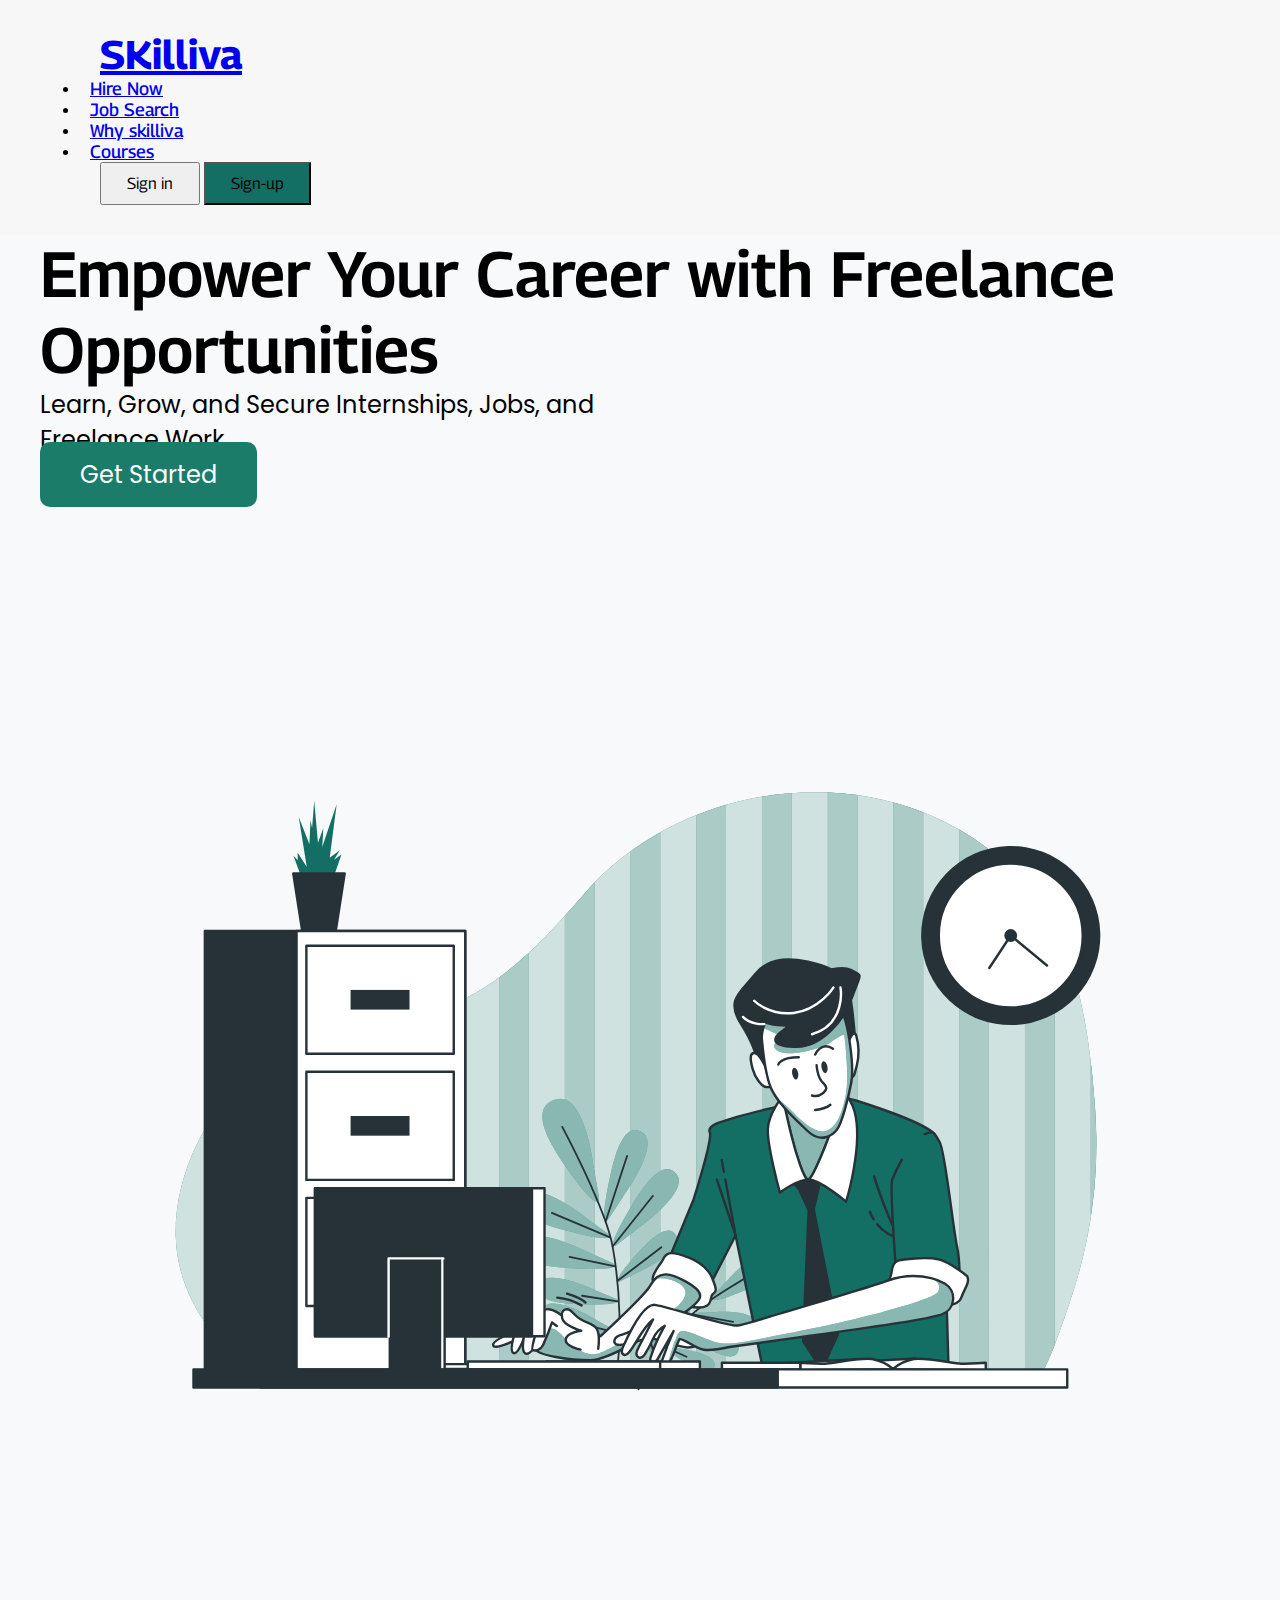
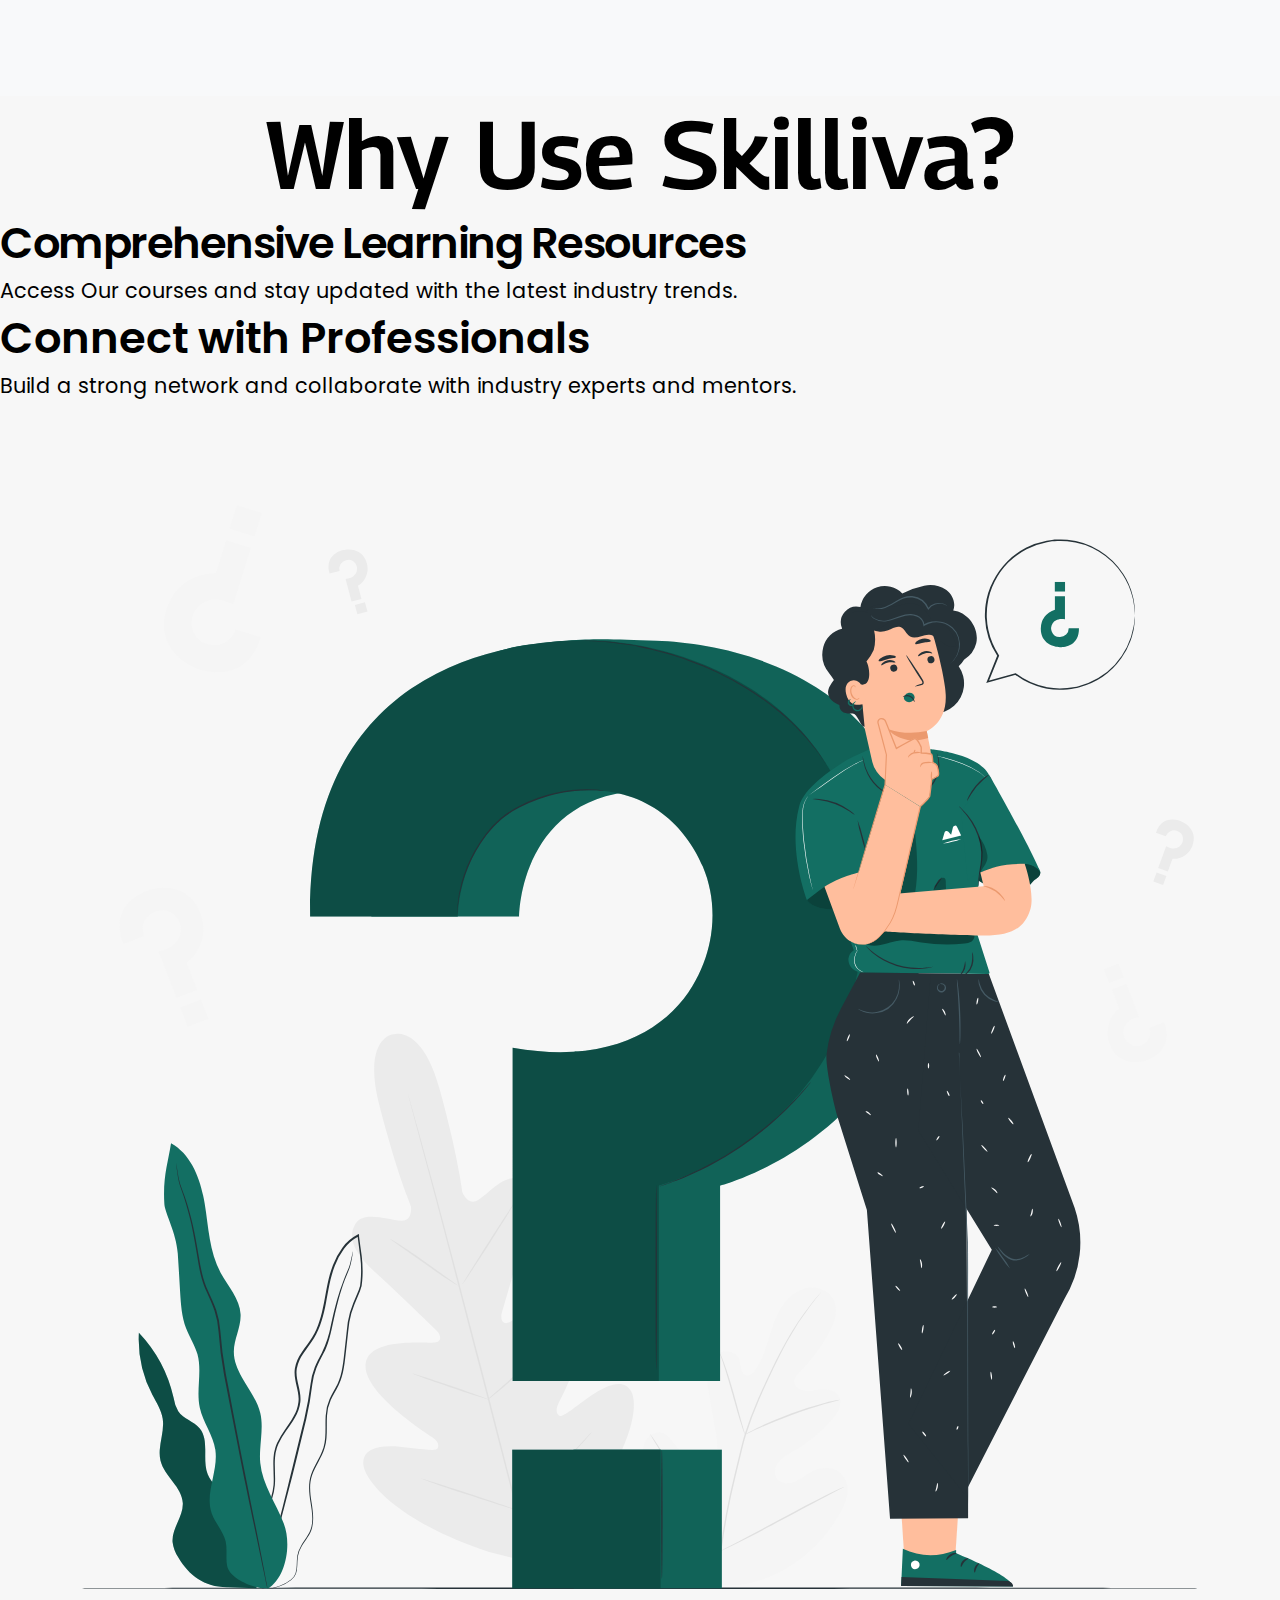
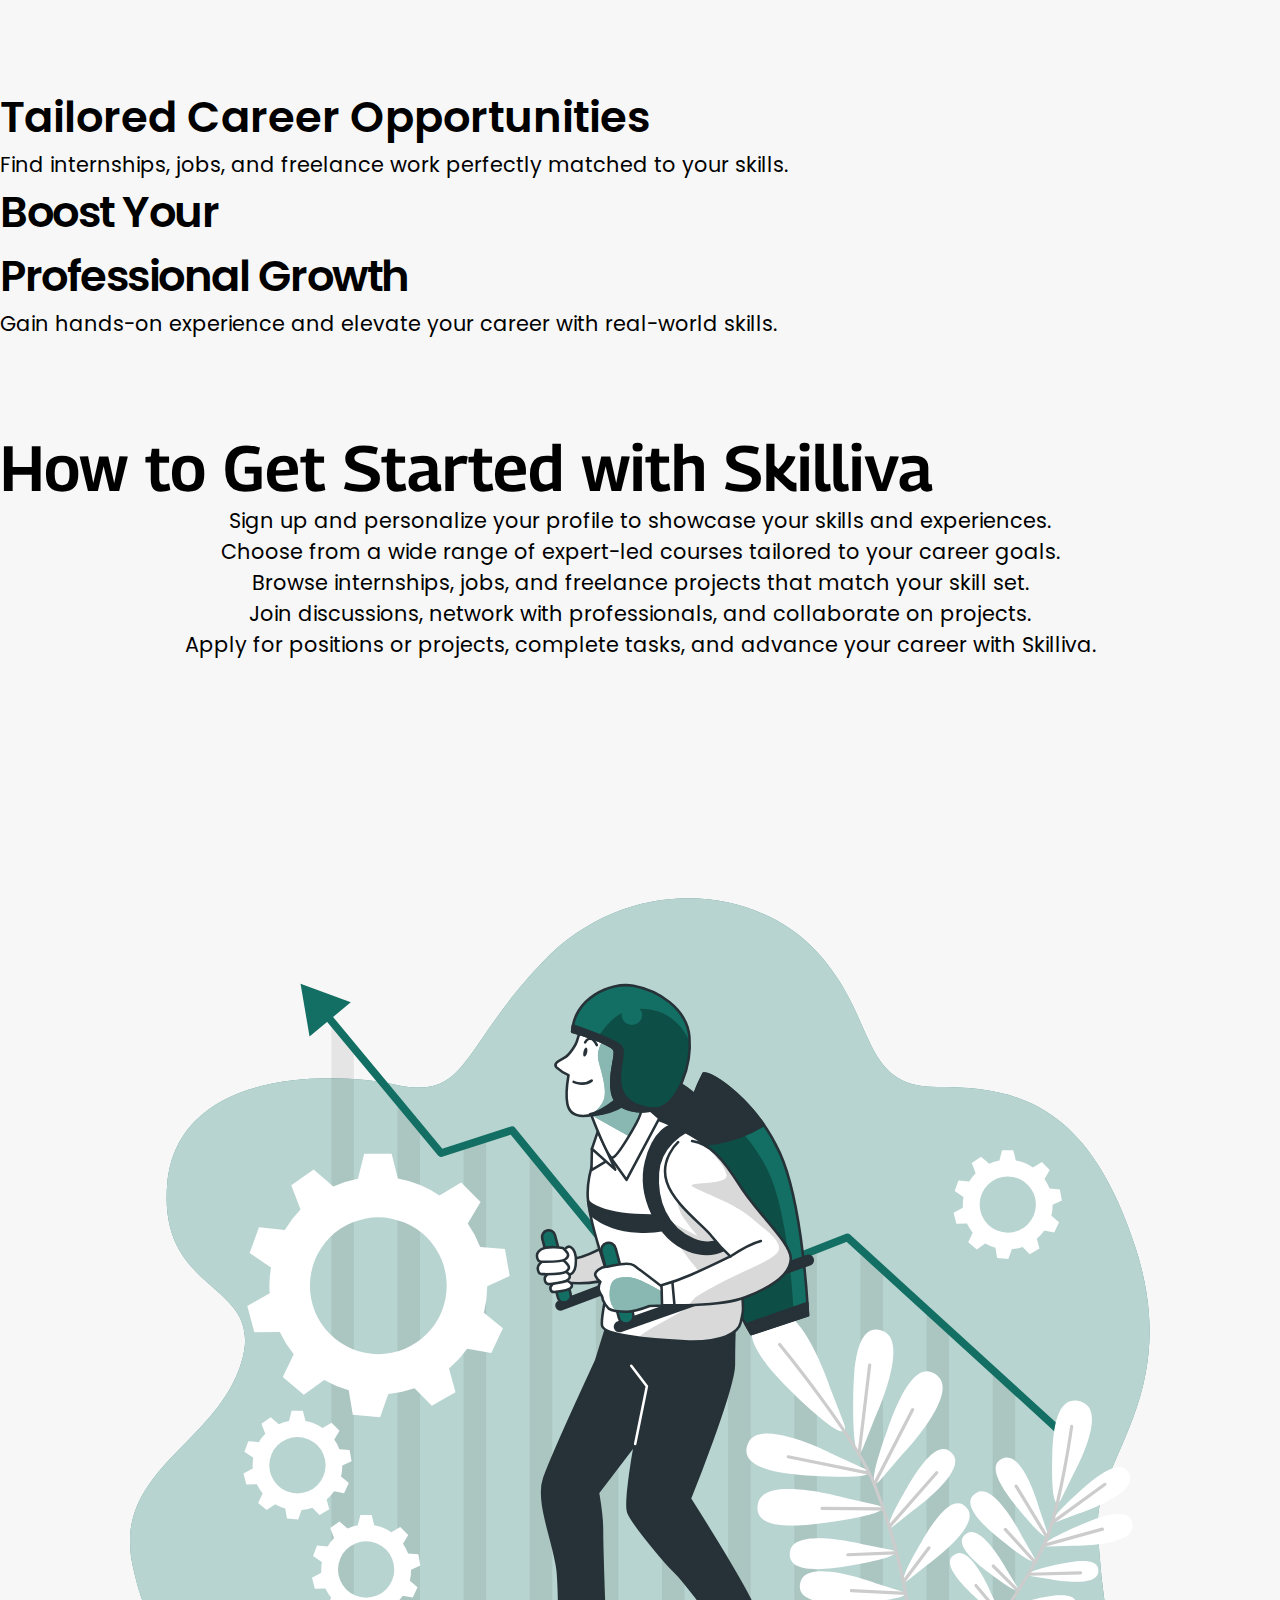
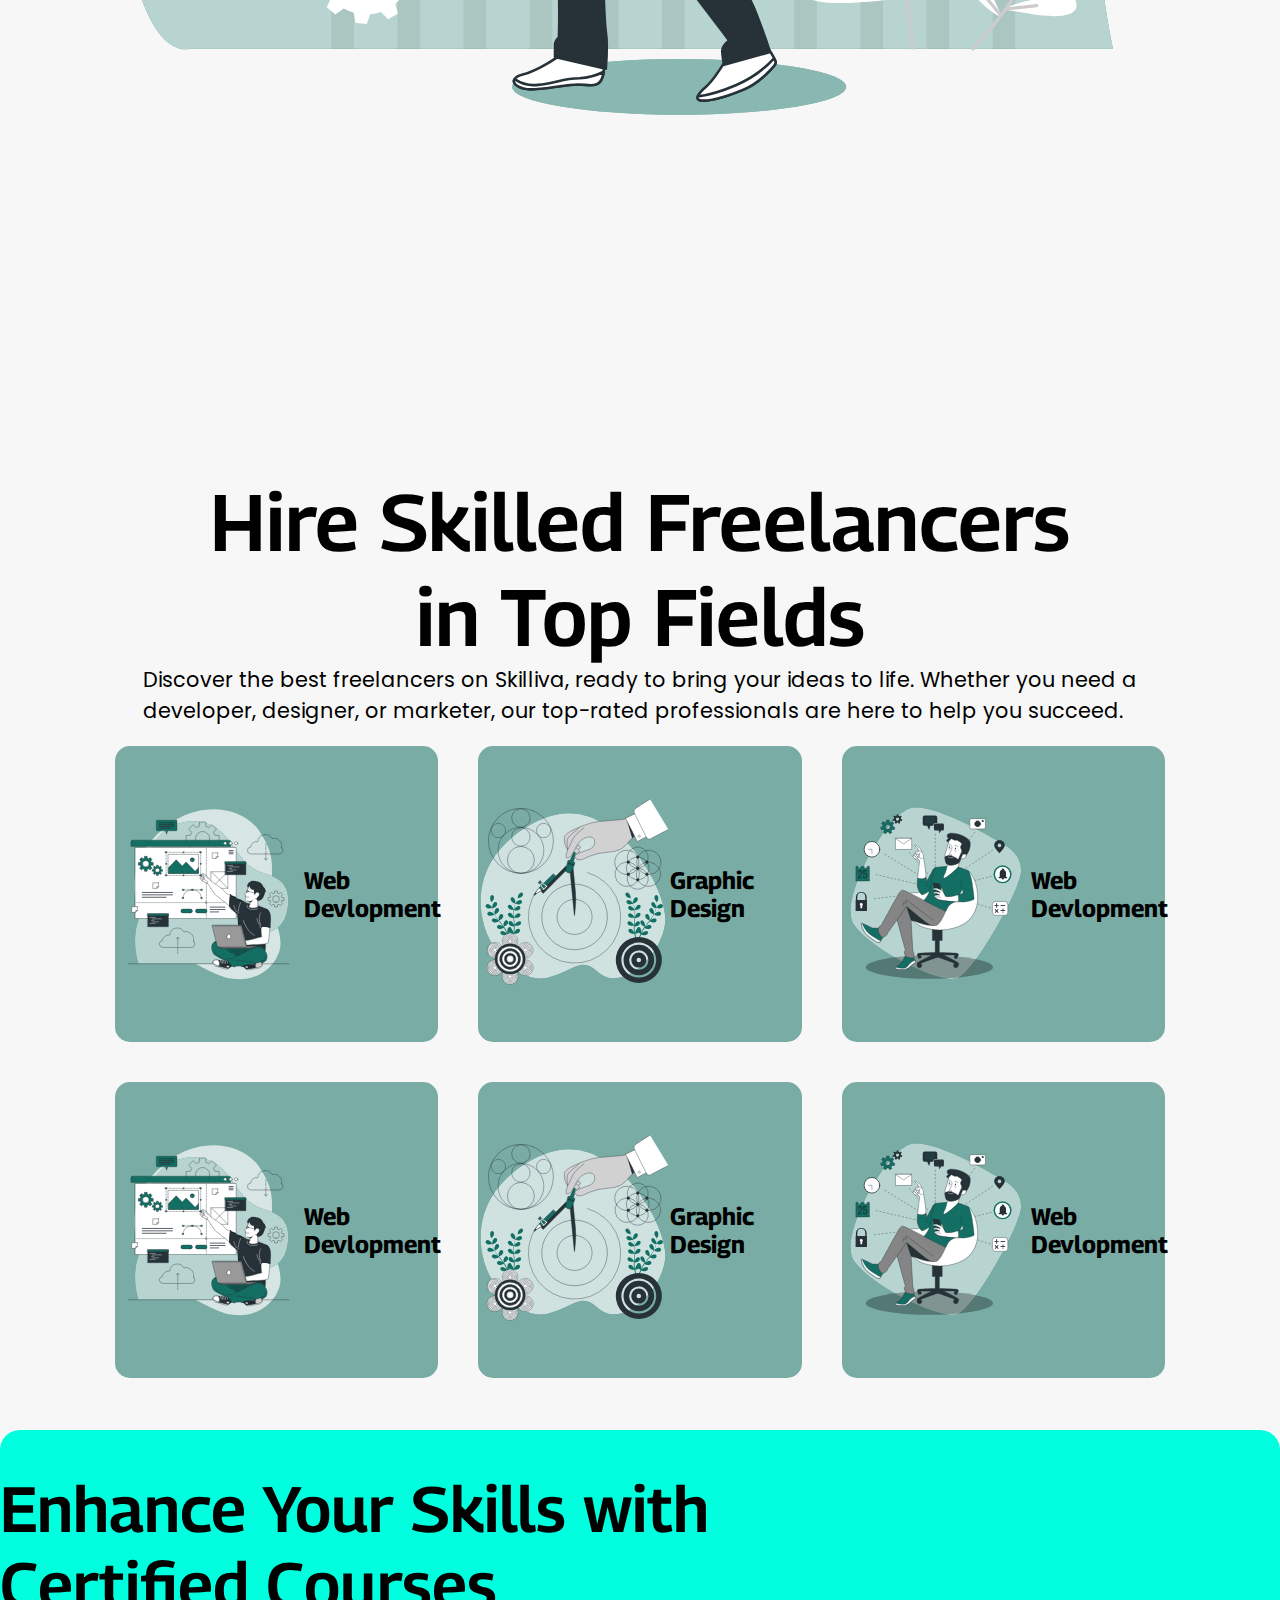
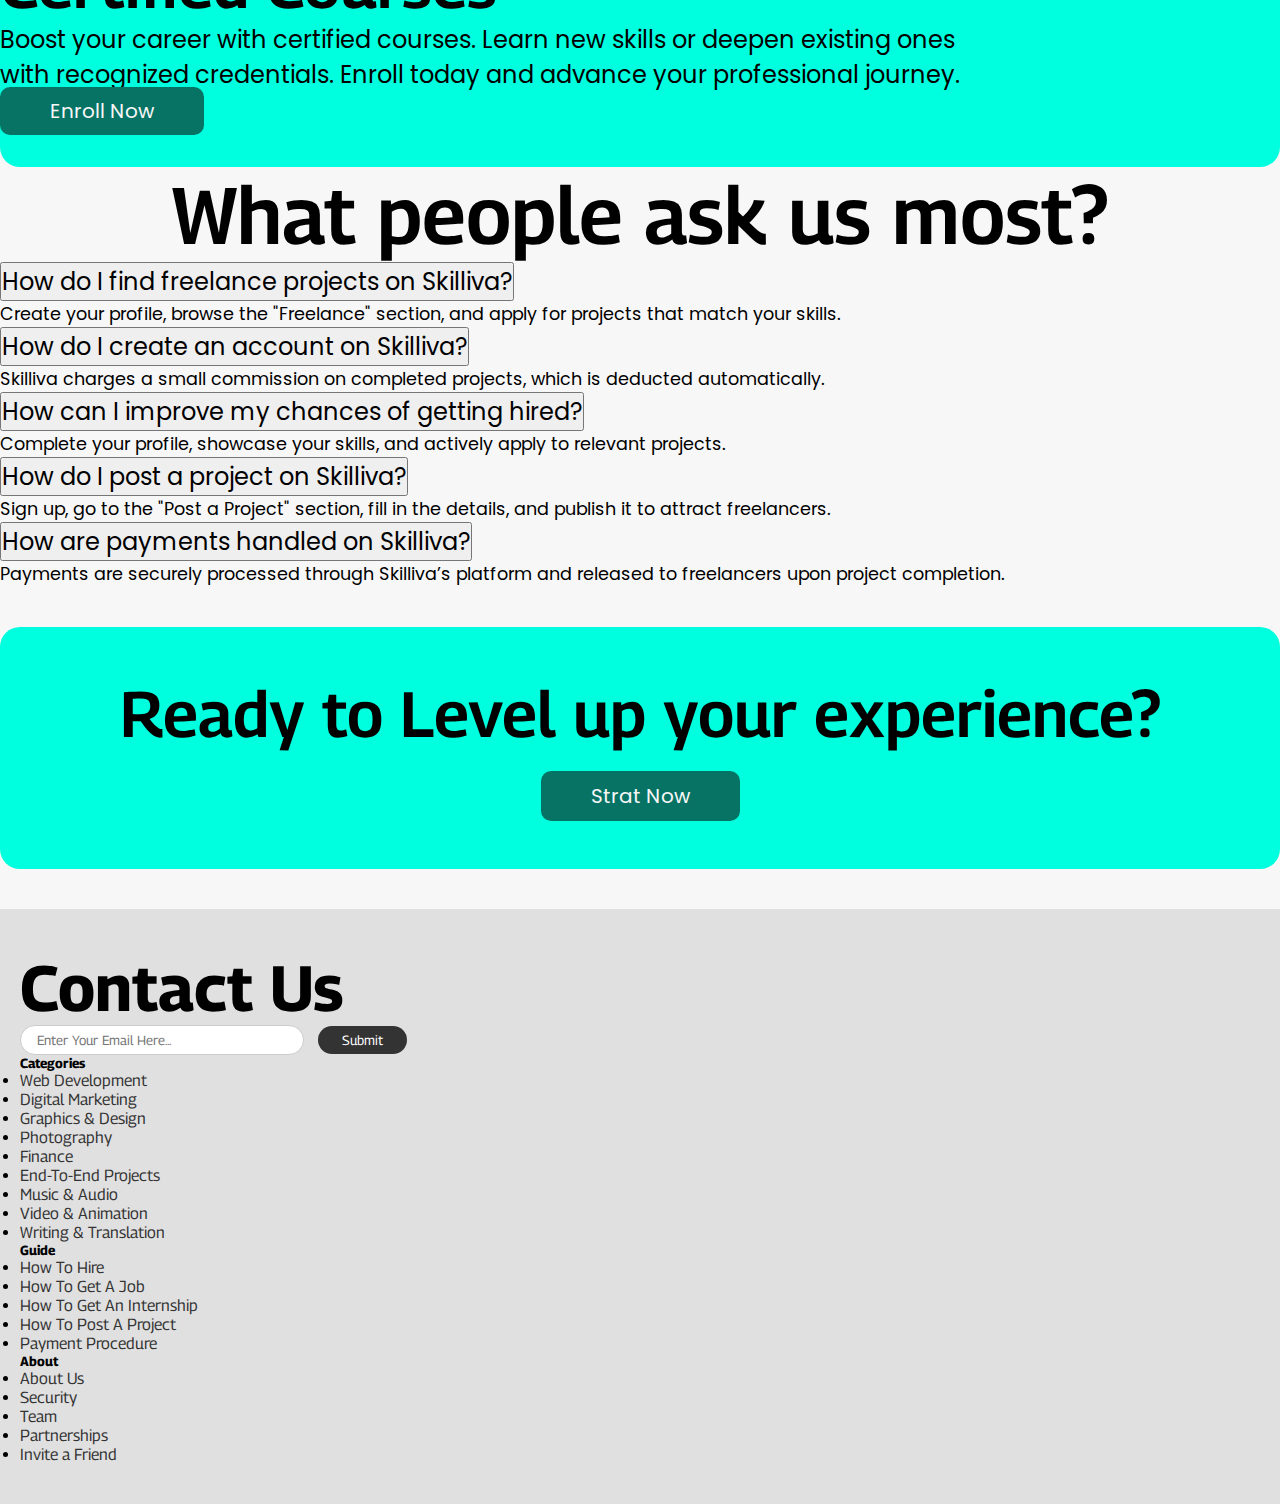
<file: hecthone finle/index.html>
<!doctype html>
<html lang="en">

<head>
    <title>index</title>
    <link rel="stylesheet" href="css/style.css">
    <meta charset="utf-8" />
    <meta name="viewport" content="width=device-width, initial-scale=1, shrink-to-fit=no" />
    <link href="https://cdn.jsdelivr.net/npm/bootstrap@5.3.2/dist/css/bootstrap.min.css" rel="stylesheet"
        integrity="sha384-T3c6CoIi6uLrA9TneNEoa7RxnatzjcDSCmG1MXxSR1GAsXEV/Dwwykc2MPK8M2HN" crossorigin="anonymous" />
</head>

<body>
    <!-- navbar -->
    <header class="text-black" style="background-color: #f7f7f7; padding: 30px  80px;">
        <div class="d-flex flex-wrap align-items-center justify-content-center justify-content-lg-start">
            <a href="/" class="d-flex align-items-center mb-2 mb-lg-0 text-black text-decoration-none">
                <h1 style="padding: 0px 20px; font-size: 40px;">SKilliva</h1>
            </a>

            <ul class="nav col-12 col-lg-auto me-lg-auto mb-2 justify-content-center mb-md-0">
                <li><a href="#" class="nav-link px-2 text-black" style="margin: 10px; ">Hire Now</a></li>
                <li><a href="#" class="nav-link px-2 text-black" style="margin: 10px;">Job Search</a></li>
                <li><a href="#" class="nav-link px-2 text-black" style="margin: 10px;">Why skilliva</a></li>
                <li><a href="#" class="nav-link px-2 text-black" style="margin: 10px;">Courses</a></li>
            </ul>



            <div class="text-end" style="padding: 0 20px;">
                <button type="button" class="btn btn-outline-dark me-2" style="padding: 10px 25px;">Sign in</button>
                <button type="button" class="btn btn-dark"
                    style="background-color: #136f63; padding: 10px 25px;">Sign-up</button>
            </div>
        </div>
    </header>


    <!-- hero section -->

    <section class="hero-section">
        <div class="container-fluid">
            <div class="row align-items-center hero-padding">
                <div class="col-md-6 text-md-start">
                    <h1 class="hero-text" style="font-family:Georama, sans-serif;">Empower Your Career with Freelance
                        Opportunities</h1>
                    <p class="subtext">Learn, Grow, and Secure Internships, Jobs, and <br> Freelance Work</p>
                    <a href="#" class="cta-button">Get Started</a>
                </div>
                <div class="col-md-6">
                    <img src="assests/svg/hero section svg.svg" alt="Freelance illustration" class="hero-img">
                </div>
            </div>
        </div>
    </section>


    <!-- feature section -->

    <div class="min-vh-60vh d-flex px-4">
        <div class="container-fluid align-self-center">
            <h1 class="feature-h1">Why Use Skilliva?</h1>
            <div class="row">
                <div class="col-xs-12 col-sm-12 col-md-4 col-lg-4 p-0">
                    <div class="lc-block py-5">
                        <div editable="rich">

                            <h2 class="fearure-h2" style="letter-spacing: -1.5px">Comprehensive
                                Learning Resources</h2>

                            <p class="feature-p">Access Our courses and stay updated with
                                the latest industry trends.</p>
                        </div>
                    </div>

                    <div class="lc-block py-5">
                        <div editable="rich">

                            <h2 class="fearure-h2">Connect with
                                Professionals</h2>

                            <p class="feature-p">Build a strong network and collaborate with
                                industry experts and mentors.</p>
                        </div>
                    </div>
                </div>
                <div class="col-xs-12 col-sm-12 col-md-6 col-lg-4 align-center p-0">

                    <div class="lc-block mb-2" style="width:100%">
                        <img alt="" class="img" src="assests/svg/why section.svg">
                    </div>


                </div>
                <div class="col-xs-12 col-sm-12 col-md-4 col-lg-4 p-0">
                    <div class="lc-block py-5">
                        <div editable="rich">

                            <h2 class="fearure-h2">Tailored Career
                                Opportunities</h2>

                            <p class="feature-p">Find internships, jobs, and freelance
                                work perfectly matched to your skills.</p>
                        </div>
                    </div>

                    <div class="lc-block py-5">
                        <div editable="rich">

                            <h2 class="fearure-h2" style="letter-spacing: -1.5px;">Boost Your <br>
                                Professional Growth</h2>

                            <p class="feature-p">Gain hands-on experience and elevate
                                your career with real-world skills.</p>
                        </div>
                    </div>
                </div>
            </div>
        </div>
    </div>


    <!-- contant -->

    <div class="container-fluid" style="padding-top: 10vh;padding-bottom:10vh">
        <div class="row align-items-center px-5">
            <div class="col-12 col-md-7 col-lg-6">
                <div class="lc-block mb-4">
                    <div editable="rich">
                        <h1 class="contant-h1">How to Get Started
                            with Skilliva</h1>
                        <p class="contant-card-p">Sign up and personalize your profile to showcase your
                            skills and experiences.</p>

                        <p class="contant-card-p">Choose from a wide range of expert-led courses
                            tailored to your career goals.</p>

                        <p class="contant-card-p">Browse internships, jobs, and freelance projects that
                            match your skill set.</p>

                        <p class="contant-card-p">Join discussions, network with professionals, and
                            collaborate on projects.</p>

                        <p class="contant-card-p">Apply for positions or projects, complete tasks, and
                            advance your career with Skilliva.</p>
                    </div>
                </div>
            </div>
            <div class="col-12 col-md-5 col-lg-6">
                <div class="lc-block">
                    <img alt="" class="img-fluid mx-auto d-block" src="assests/svg/Startup life-bro.svg" loading="lazy">
                </div>
            </div>
        </div>
    </div>

    <!-- cards -->

    <div class="container-fluid" style="margin-top: 2.5rem;">
        <div class="heading">
            <h2 class="contant-card-h2">Hire Skilled Freelancers
                <h2 class="contant-card-h2">in Top Fields</h2>
            </h2>
            <p class="contant-card-p">Discover the best freelancers on
                Skilliva, ready to bring
                your ideas to life. Whether you need a <br>
                developer, designer, or marketer, our top-rated professionals are here to help you succeed.</p>
        </div>


        <div class="main" style="display: flex; justify-content: center; flex-direction: column; align-items: center;">

            <div class="main-1" style="display: flex; ">
                <div class="card contant-card">
                    <img src="assests/svg/Website Creator-bro.svg" alt="" style="height: 12rem; width: 12rem;">
                    <h2>Web Devlopment</h2>
                </div>

                <div class="card contant-card">
                    <img src="assests/svg/Circles-bro.svg" alt="" style="height: 12rem; width: 12rem;">
                    <h2>Graphic Design</h2>
                </div>

                <div class="card contant-card">
                    <img src="assests/svg/Digital tools-bro.svg" alt="" style="height: 12rem; width: 12rem;">
                    <h2>Web Devlopment</h2>
                </div>
            </div>

            <div class="main-2" style="display: flex; ">
                <div class="card contant-card">
                    <img src="assests/svg/Website Creator-bro.svg" alt="" style="height: 12rem; width: 12rem;">
                    <h2>Web Devlopment</h2>
                </div>

                <div class="card contant-card">
                    <img src="assests/svg/Circles-bro.svg" alt="" style="height: 12rem; width: 12rem;">
                    <h2>Graphic Design</h2>
                </div>

                <div class="card contant-card">
                    <img src="assests/svg/Digital tools-bro.svg" alt="" style="height: 12rem; width: 12rem;">
                    <h2>Web Devlopment</h2>
                </div>
            </div>
        </div>
    </div>

    <!-- jumbotron -->
    <div class="container-fluid px-5">
        <div class="jumbotron jumbotron-class">
            <div class="container-fluid px-5">
                <h1 class=" jumbotron-class-h1">Enhance Your Skills with <br>
                    Certified Courses</h1>
                <p class="jumbotron-class-p">Boost your career with certified courses. Learn new skills or
                    deepen existing ones <br>
                    with recognized credentials. Enroll today and advance your professional journey.</p>
                <p class="jumbotron-class-p">
                    <a class="jumbotron-class-button" href="#" role="button">Enroll Now</a>
                </p>
            </div>
        </div>
    </div>

    <!-- Droupdown -->
    <div class="container-fluid px-5 my-5">
        <div class=" Dropdown-heading my-3">
            What people ask us most?
        </div>
        <div class="accordion" id="accordionPanelsStayOpenExample">
            <div class="accordion-item">
                <h2 class="accordion-header " id="panelsStayOpen-headingOne">
                    <button class="accordion-button collapsed" type="button" data-bs-toggle="collapse"
                        data-bs-target="#panelsStayOpen-collapseOne" aria-expanded="false"
                        aria-controls="panelsStayOpen-collapseOne">
                        <h2 class=" Dropdown-sub-hed">How do I find freelance projects on Skilliva?</h2>
                    </button>
                </h2>
                <div id="panelsStayOpen-collapseOne" class="accordion-collapse collapse"
                    aria-labelledby="panelsStayOpen-headingOne">
                    <div class="accordion-body Dropdown-in-hed">
                        Create your profile, browse the "Freelance" section, and apply for projects that match your
                        skills.
                    </div>
                </div>
            </div>

            <div class="accordion-item">
                <h2 class="accordion-header" id="panelsStayOpen-headingTwo">
                    <button class="accordion-button collapsed" type="button" data-bs-toggle="collapse"
                        data-bs-target="#panelsStayOpen-collapseTwo" aria-expanded="false"
                        aria-controls="panelsStayOpen-collapseTwo">
                        <h2 class=" Dropdown-sub-hed">How do I create an account on Skilliva?</h2>
                    </button>
                </h2>
                <div id="panelsStayOpen-collapseTwo" class="accordion-collapse collapse"
                    aria-labelledby="panelsStayOpen-headingTwo">
                    <div class="accordion-body Dropdown-in-hed">
                        Skilliva charges a small commission on completed projects, which is deducted automatically.
                    </div>
                </div>
            </div>

            <div class="accordion-item">
                <h2 class="accordion-header" id="panelsStayOpen-headingThree">
                    <button class="accordion-button collapsed" type="button" data-bs-toggle="collapse"
                        data-bs-target="#panelsStayOpen-collapseThree" aria-expanded="false"
                        aria-controls="panelsStayOpen-collapseThree">
                        <h2 class=" Dropdown-sub-hed">How can I improve my chances of getting hired?</h2>
                    </button>
                </h2>
                <div id="panelsStayOpen-collapseThree" class="accordion-collapse collapse"
                    aria-labelledby="panelsStayOpen-headingThree">
                    <div class="accordion-body Dropdown-in-hed">
                        Complete your profile, showcase your skills, and actively apply to relevant projects.
                    </div>
                </div>
            </div>

            <div class="accordion-item">
                <h2 class="accordion-header" id="panelsStayOpen-headingfour">
                    <button class="accordion-button collapsed" type="button" data-bs-toggle="collapse"
                        data-bs-target="#panelsStayOpen-collapsefour" aria-expanded="false"
                        aria-controls="panelsStayOpen-collapsefour">
                        <h2 class=" Dropdown-sub-hed">How do I post a project on Skilliva?</h2>
                    </button>
                </h2>
                <div id="panelsStayOpen-collapsefour" class="accordion-collapse collapse"
                    aria-labelledby="panelsStayOpen-headingfour">
                    <div class="accordion-body Dropdown-in-hed">
                        Sign up, go to the "Post a Project" section, fill in the details, and publish it to attract
                        freelancers.
                    </div>
                </div>
            </div>
            <div class="accordion-item">
                <h2 class="accordion-header" id="panelsStayOpen-headingfive">
                    <button class="accordion-button collapsed" type="button" data-bs-toggle="collapse"
                        data-bs-target="#panelsStayOpen-collapsefive" aria-expanded="false"
                        aria-controls="panelsStayOpen-collapsefive">
                        <h2 class=" Dropdown-sub-hed">How are payments handled on Skilliva?</h2>
                    </button>
                </h2>
                <div id="panelsStayOpen-collapsefive" class="accordion-collapse collapse"
                    aria-labelledby="panelsStayOpen-headingfive">
                    <div class="accordion-body Dropdown-in-hed">
                        Payments are securely processed through Skilliva’s platform and released to freelancers upon
                        project
                        completion.
                    </div>
                </div>
            </div>
        </div>
    </div>

    <!-- jumbotron -->
    <div class="container-fluid  px-5">
        <div class="jumbotron jumbotron-contain">
            <h1 class="jumbotron-h1">Ready to Level up your experience?</h1>
            <div class="jumbotron-button-out">
                <button class="jumbotron-button-in">Strat Now</button>
            </div>
        </div>
    </div>

    <!-- footer -->
    <footer class="footer">
        <div class="container">
            <div class="row">
                <!-- Contact Us Section -->
                <div class="col-md-6">
                    <h5 class="txt-4xl mt-3">Contact Us</h5>
                    <form class="d-flex">
                        <input type="email" placeholder="Enter Your Email Here..." aria-label="Email">
                        <button type="submit">Submit</button>
                    </form>
                </div>

                <!-- Categories Section -->
                <div class="col-md-2">
                    <h5>Categories</h5>
                    <ul class="list-unstyled">
                        <li><a href="#">Web Development</a></li>
                        <li><a href="#">Digital Marketing</a></li>
                        <li><a href="#">Graphics & Design</a></li>
                        <li><a href="#">Photography</a></li>
                        <li><a href="#">Finance</a></li>
                        <li><a href="#">End-To-End Projects</a></li>
                        <li><a href="#">Music & Audio</a></li>
                        <li><a href="#">Video & Animation</a></li>
                        <li><a href="#">Writing & Translation</a></li>
                    </ul>
                </div>

                <!-- Guide Section -->
                <div class="col-md-2">
                    <h5>Guide</h5>
                    <ul class="list-unstyled">
                        <li><a href="#">How To Hire</a></li>
                        <li><a href="#">How To Get A Job</a></li>
                        <li><a href="#">How To Get An Internship</a></li>
                        <li><a href="#">How To Post A Project</a></li>
                        <li><a href="#">Payment Procedure</a></li>
                    </ul>
                </div>

                <!-- About Section -->
                <div class="col-md-2">
                    <h5>About</h5>
                    <ul class="list-unstyled">
                        <li><a href="#">About Us</a></li>
                        <li><a href="#">Security</a></li>
                        <li><a href="#">Team</a></li>
                        <li><a href="#">Partnerships</a></li>
                        <li><a href="#">Invite a Friend</a></li>
                    </ul>
                </div>
            </div>
        </div>
    </footer>
    <script src="https://cdn.jsdelivr.net/npm/@popperjs/core@2.11.8/dist/umd/popper.min.js"
        integrity="sha384-I7E8VVD/ismYTF4hNIPjVp/Zjvgyol6VFvRkX/vR+Vc4jQkC+hVqc2pM8ODewa9r"
        crossorigin="anonymous"></script>

    <script src="https://cdn.jsdelivr.net/npm/bootstrap@5.3.2/dist/js/bootstrap.min.js"
        integrity="sha384-BBtl+eGJRgqQAUMxJ7pMwbEyER4l1g+O15P+16Ep7Q9Q+zqX6gSbd85u4mG4QzX+"
        crossorigin="anonymous"></script>
</body>

</html>
</file>
<file: hecthone finle/css/style.css>
@import url('https://fonts.googleapis.com/css2?family=Poppins:ital,wght@0,100;0,200;0,300;0,400;0,500;0,600;0,700;0,800;0,900;1,100;1,200;1,300;1,400;1,500;1,600;1,700;1,800;1,900&display=swap');

@import url('https://fonts.googleapis.com/css2?family=Georama:ital,wght@0,100..900;1,100..900&family=Poppins:ital,wght@0,100;0,200;0,300;0,400;0,500;0,600;0,700;0,800;0,900;1,100;1,200;1,300;1,400;1,500;1,600;1,700;1,800;1,900&display=swap');

* {
    margin: 0;
    padding: 0;
    font-family: "Georama", sans-serif;
    ;
}

html,
body {
    height: 100%;
    width: 100%;
    background-color: #f7f7f7;
}

/* index css */

/* navbar */
.nav-heading {
    display: flex;
    justify-content: space-between;
}

.navbar-brand {
    font-weight: bold;
    font-size: 2rem;
}

/* Adjust the spacing and font weight of the nav links */
.nav-link {
    font-size: 1.1rem;
    font-weight: 500;
    margin-right: 30px;
}

/* Styling for the Sign Up button */
.btn-signup {
    background-color: #1b806a;
    color: white;
    padding: 0.5rem 1rem;
}

.btn-signup {
    background-color: #166e5b;
    padding: 0.5rem 1rem;
    font-size: 1rem;
    text-decoration: none;
}

/* Ensure consistent height and alignment for buttons */
.btn {
    padding: 0.5rem 1rem;
    font-size: 1rem;
}


/* hero sectino */
.hero-section {
    background-color: #f8f9fa;
    padding-top: 0% !important;
}

.hero-padding {
    padding: 0 2.5rem;
}

.hero-text {
    font-size: 4rem;
    font-weight: 600;
}

.subtext {
    font-size: 1.5rem;
    font-family: "Poppins", sans-serif;
    font-weight: 400;
}

.cta-button {
    background-color: #1b7c69;
    color: white;
    padding: 1rem 2.5rem;
    text-decoration: none;
    border-radius: 10px;
    font-size: 1.5rem;
    font-family: "Poppins", sans-serif;


}

.hero-img {
    max-width: 100%;
    height: auto;
}

/* feature section */
.feature-h1 {
    display: flex !important;
    justify-content: center !important;
    font-size: 6rem !important;
    font-weight: 600 !important;
}

.fearure-h2 {
    font-size: 2.7rem !important;
    font-weight: 600;
    font-family: "Poppins", sans-serif;

}

.feature-p {
    font-size: 1.3rem;
    font-weight: 400;
    font-family: "Poppins", sans-serif;
}

/* contant section */
.contant-h1 {
    font-size: 4rem !important;
    font-weight: 600 !important;
    font-family: Georama, sans-serif !important;
}

.contant-card-p {
    font-size: 1.3rem !important;
    font-weight: 400;
    font-family: "Poppins", sans-serif;
}

/* card section */

.contant-card-h2 {
    display: flex;
    justify-content: center;
    font-size: 5rem !important;
    font-weight: 600 !important;
}

.contant-card-p {
    display: flex;
    justify-content: center;
    font-size: 1.7rem;
    font-weight: 400;
    font-family: "Poppins", sans-serif;
}

.contant-card {
    height: 18.5rem !important;
    width: 20.2rem !important;
    background-color: #79aca5 !important;
    margin: 20px !important;
    display: flex !important;
    justify-content: center !important;
    align-items: center !important;
    border-radius: 15px !important;
}

/* jumbotron */
.jumbotron-class {
    background-color: #00FFDE;
    padding: 2.5rem 0;
    border-radius: 20px;
    margin-top: 2rem;
}

.jumbotron-class-h1 {
    font-size: 4rem;
    font-weight: 600;
    font-family: Georama, sans-serif !important;
    display: flex;
    justify-content: start;
}

.jumbotron-class-p {
    font-size: 1.5rem;
    font-weight: 400;
    font-family: "Poppins", sans-serif;
}

.jumbotron-class-button {
    background-color: #067364;
    color: #f7f7f7;
    padding: 10px 50px;
    font-size: 20px;
    border-radius: 10px;
    margin-top: 20px;
    outline: none;
    border: none;
    text-decoration: none;
    font-family: "Poppins", sans-serif;

}

/* Dropdown */
.Dropdown-heading {
    display: flex;
    justify-content: center;
    font-size: 5rem;
    font-weight: 600;
}

.Dropdown-sub-hed {
    font-size: 1.5rem;
    font-weight: 400;
    font-family: "Poppins", sans-serif;
}

.Dropdown-in-hed {
    font-size: 1.1rem;
    font-weight: 400;
    font-family: "Poppins", sans-serif;
}

/* jumbotron */
.jumbotron-contain {
    display: flex;
    justify-content: center;
    background-color: #00FFDE;
    flex-direction: column;
    margin-top: 2.5rem;
    margin-bottom: 2.5rem;
    padding: 3rem;
    border-radius: 20px;
}

.jumbotron-h1 {
    font-size: 4rem;
    display: flex;
    justify-content: center;
    font-weight: 600;
}

.jumbotron-button-out {
    display: flex !important;
    justify-content: center !important;
}

.jumbotron-button-in {
    background-color: #067364;
    color: #f7f7f7;
    padding: 10px 50px;
    font-size: 20px;
    border-radius: 10px;
    margin-top: 20px;
    outline: none;
    border: none;
    font-family: "Poppins", sans-serif;

}

/* home css */

.navbar-nav {
    margin-top: 10px;
}

.search-input {
    border-radius: 30px;
    padding: 0.375rem 1.5rem;
    width: 500px;
}

.explore-btn {
    border-radius: 30px;
    padding: 0.375rem 1.25rem;
}

.ecgap {
    gap: 10px;
}

.courses-btn {
    background-color: #006d5b;
    color: white;
    padding: 0.375rem 1.5rem;
    border-radius: 30px;
}

.profile-icon {
    width: 40px;
    height: 40px;
    border-radius: 50%;
    object-fit: cover;
    border: 2px solid #006d5b;
}

.navbar-links a {
    color: #333;
    margin-right: 15px;
    text-decoration: none;
}

.navbar-links {
    border-bottom: 1px solid #ddd;
    padding-top: 10px;
    margin-top: 10px;
    padding-bottom: 7px;
}

.dropdown-submenu {
    position: relative;
}

.dropdown-submenu .dropdown-menu {
    top: 0;
    left: 100%;
    margin-top: -6px;
    margin-left: 0;
    border-radius: 0.25rem;
}

.dropdown-submenu:hover>.dropdown-menu {
    display: block;
}

.hrader {
    height: 40vh;
}

.header-head {
    display: flex;
    justify-content: center;
    align-items: center;
    margin-top: 80px;
    font-size: 5rem;
    font-weight: 600;
}

.header-paraghraph {
    display: flex;
    justify-content: center;
    align-items: center;
    font-size: 2.2rem;
    margin-top: 30px;
}

/* footer */

.footer {
    background-color: #e0e0e0;
    padding: 40px 20px;
    margin-top: 2.5rem;
}

.footer h5 {
    font-weight: bold;
}

.footer input[type="email"] {
    width: 250px;
    border-radius: 30px;
    padding: 0.375rem 1rem;
    border: 1px solid #ccc;
}

.footer button {
    border-radius: 30px;
    background-color: #333;
    color: white;
    border: none;
    padding: 0.375rem 1.5rem;
    margin-left: 10px;
}

.footer .list-unstyled {
    padding-left: 0;
}

.footer .list-unstyled li a {
    color: #333;
    text-decoration: none;
}

.footer .list-unstyled li a:hover {
    text-decoration: underline;
}

.txt-4xl {
    font-size: 4rem !important;
}

.txt-3xl {
    font-size: 3rem !important;
}

/* freelancr profile */
.profile-header {
    background-color: #f8f9fa;
    padding: 20px;
    text-align: center;
}

.profile-header img {
    width: 150px;
    border-radius: 50%;
    border: 5px solid #fff;
    margin-bottom: 10px;
}

.service-card {
    border: none;
}

.portfolio-img {
    width: 100%;
    border-radius: 10px;
}

.testimonial {
    padding: 15px;
    border-radius: 10px;
    margin-bottom: 20px;
}

.testimonial img {
    border-radius: 50%;
    margin-right: 10px;
}

.testimonials {
    text-align: center;
    padding: 50px;
}

.testimonials h1 {
    font-size: 48px;
    margin-bottom: 50px;
}

.testimonial-container {
    display: flex;
    justify-content: center;
    gap: 50px;
}

.testimonial {
    width: 30%;
    text-align: center;
}

.testimonial img {
    width: 150px;
    height: 150px;
    border-radius: 50%;
    object-fit: cover;
    margin-bottom: 20px;
}

.testimonial p {
    font-size: 18px;
    line-height: 1.5;
}

.freelancer-jumbotron {
    display: flex;
    justify-content: center;
    background-color: #00FFDE;
    border-radius: 15px;
}

.freelancer-h2 {
    display: flex;
    justify-content: center;
    font-size: 4rem;
    font-weight: 600;
}

.freelancer-jumbotron-p {
    display: flex;
    justify-content: center;
    font-size: 1.7rem;
}

.freelancer-jumbotron-button {
    display: flex;
    justify-content: center;
    gap: 20px;
}

.font-family-whait {
    font-size: 3rem;
    font-weight: 600;
}

.font-family-p {
    font-size: 1.5rem !important;
    font-weight: 400 !important;
    font-family: "Poppins", sans-serif !important;
}

/* client section */
.profile-header {
    background-color: #f8f9fa;
    padding: 30px;
    text-align: center;
    border-bottom: 2px solid #dee2e6;
}

.profile-header img {
    width: 150px;
    border-radius: 50%;
    border: 5px solid #fff;
}

.profile-header h1 {
    margin-top: 15px;
    margin-bottom: 10px;
    font-size: 2rem;
}

.projects-section img {
    width: 100%;
    border-radius: 10px;
    margin-bottom: 10px;
}

.client-jumbotron {
    display: flex;
    justify-content: center;
    background-color: #00FFDE;
    border-radius: 15px;
    margin-top: 3rem;
}

.client-h2 {
    font-size: 4rem;
    font-weight: 600;
}

.client-jumbotron-h2 {
    display: flex;
    justify-content: center;
    font-size: 4rem;
    font-weight: 600;
}

.client-p {
    font-size: 1.2rem;
    font-family: "Poppins", sans-serif !important;
    font-weight: 400;
}

.but {
    display: flex;
    justify-content: center;
    gap: 20px;
}

.client-jumbotron {
    display: flex;
    justify-content: center;
    font-size: 1.5rem;
    font-family: "Poppins", sans-serif !important;
}

/* freelancer client profile navbar */
.navbar {
    background-color: white;
    padding: 10px 30px
}

.navbar-brand {
    font-size: 28px;
    font-weight: bold;
}

.nav-link {
    margin-right: 20px;
    font-size: 18px;
}

.hire-btn {
    background-color: #006D5B;
    color: white;
    padding: 10px 20px;
    border-radius: 25px;
    font-weight: 500;
}

.hire-btn:hover {
    background-color: #004D3C;
    color: white;
}

.profile-img {
    width: 40px;
    height: 40px;
    border-radius: 50%;
    object-fit: cover;
}

.txt-3xl {
    font-size: 3rem !important;
}
</file>
